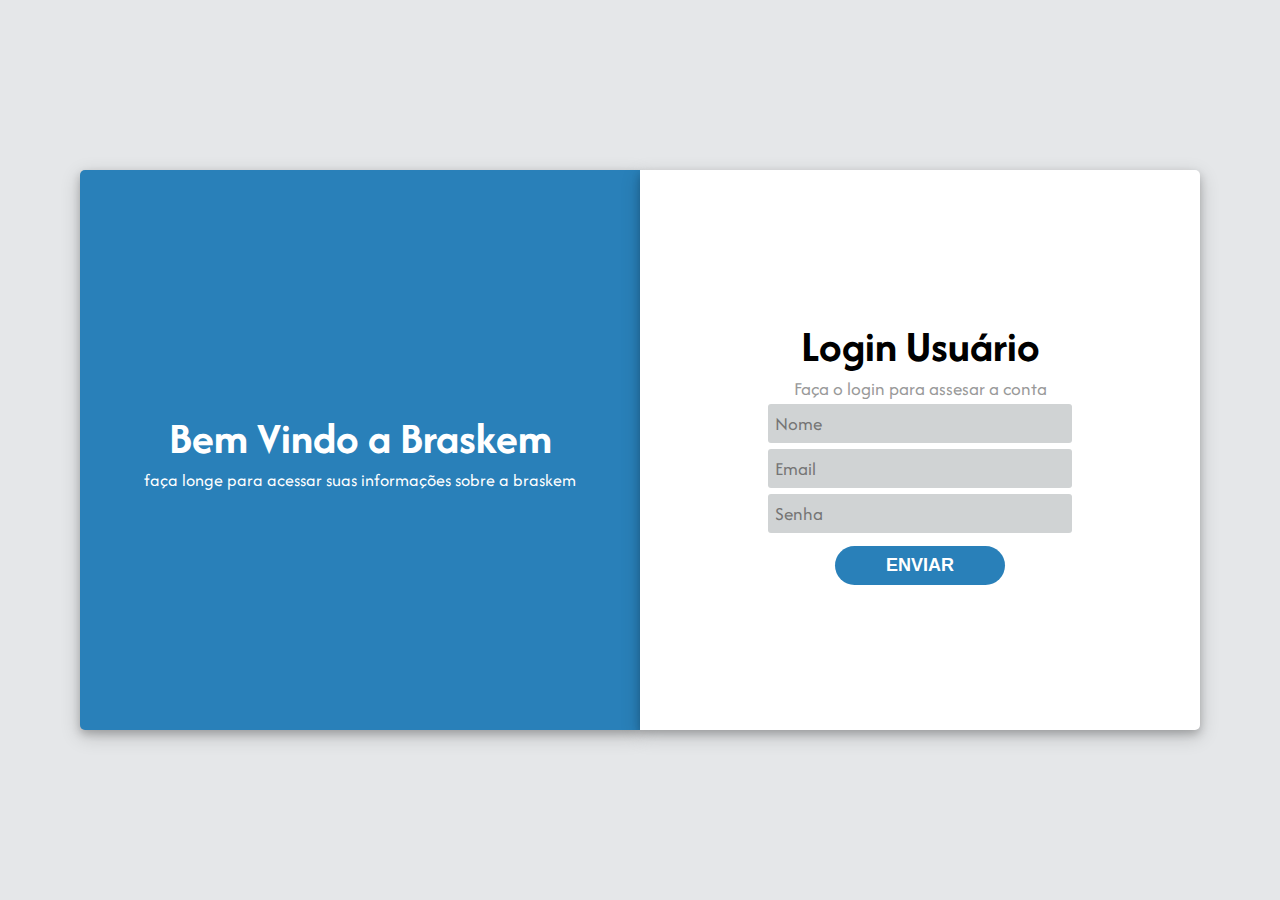
<file: index.html>
<!DOCTYPE html>
<html>
<head>
	<meta charset="utf-8">
	<link rel="stylesheet" href="https://cdnjs.cloudflare.com/ajax/libs/font-awesome/6.6.0/css/all.min.css">
	<link rel="preconnect" href="https://fonts.googleapis.com">
	<link rel="preconnect" href="https://fonts.gstatic.com" crossorigin>
	<link href="https://fonts.googleapis.com/css2?family=Afacad+Flux:wght@100..1000&display=swap" rel="stylesheet">
	<meta name="viewport" content="width=device-width, initial-scale=1">
	<link rel="stylesheet" type="text/css" href="style.css">
	<title>Login - Braskem</title>
</head>
<body>

	<div class="parent-container">

		<div class="container-welcome">
			<div class="text-welcome">
				<h1>Bem Vindo a Braskem</h1>
				<p>faça longe para acessar suas informações sobre a braskem</p>
			</div>
		</div>

		<div class="container-login">
			<h1>Login Usuário</h1>
			<p>Faça o login para assesar a conta</p>
			<div class="login">
				<input type="name" name="name" required placeholder="Nome">
				<input type="Email" name="Email" required placeholder="Email">
				<input type="password" name="password" required placeholder="Senha">
				<a href="../account"><button type="submit" value="Enviar">ENVIAR</button></a>
			</div>
		</div>

	</div>

</body>
</html>
</file>
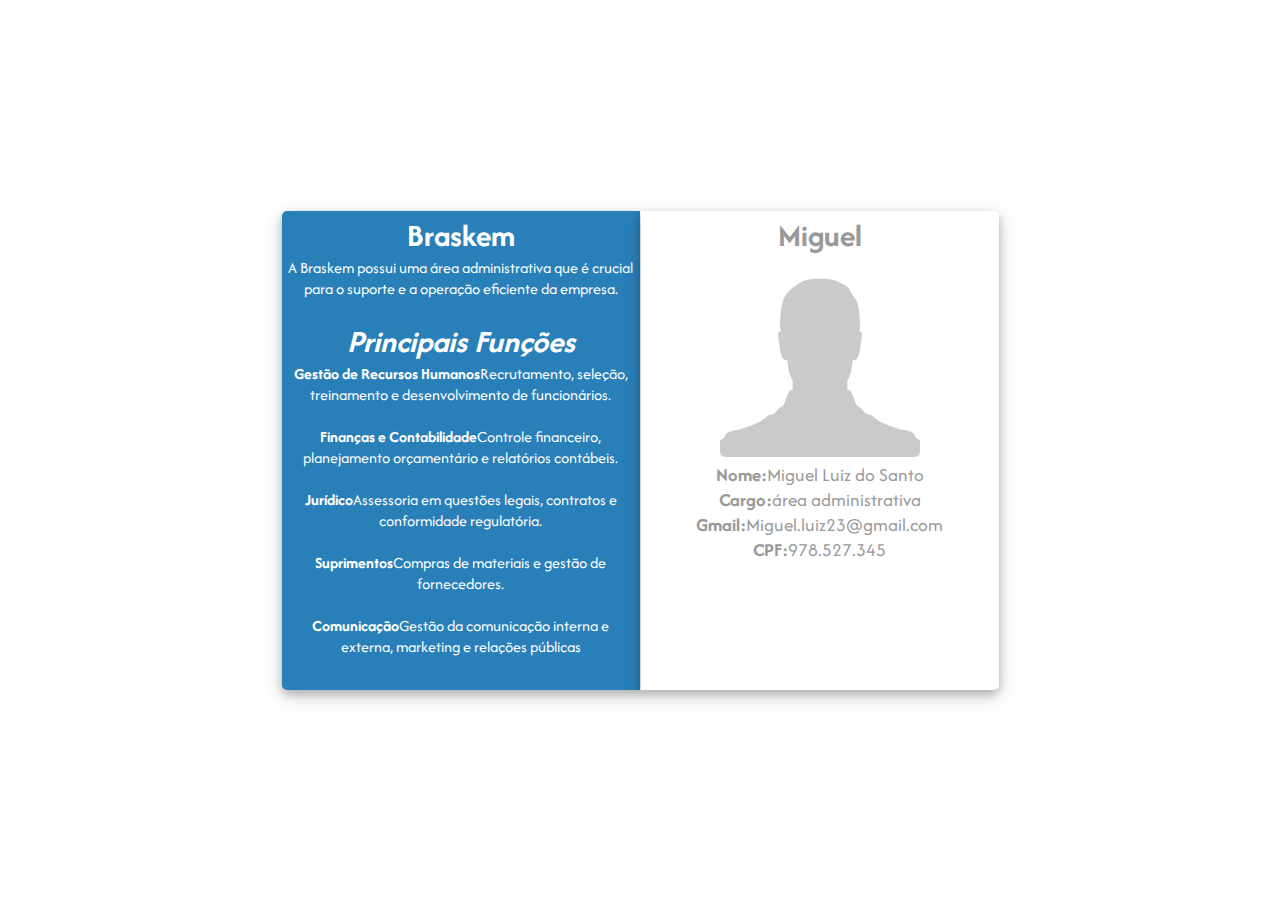
<file: account/index.html>
<!DOCTYPE html>
<html>
<head>
	<meta charset="utf-8">
	<link rel="stylesheet" href="https://cdnjs.cloudflare.com/ajax/libs/font-awesome/6.6.0/css/all.min.css">
	<link rel="preconnect" href="https://fonts.googleapis.com">
	<link rel="preconnect" href="https://fonts.gstatic.com" crossorigin>
	<link href="https://fonts.googleapis.com/css2?family=Afacad+Flux:wght@100..1000&display=swap" rel="stylesheet">
	<meta name="viewport" content="width=device-width, initial-scale=1">
	<link rel="stylesheet" type="text/css" href="style.css">
	<title>Miguel Luiz do Santos</title>
</head>
<body>

	<div class="parent-container">

		<div class="container-braskem">
			<h1>Braskem</h1>
			<p>A Braskem possui uma área administrativa que é crucial para o suporte e a operação eficiente da empresa.</p>
			<br>
			<h1><i>Principais Funções</i></h1>
			<p><b>Gestão de Recursos Humanos</b>Recrutamento, seleção, treinamento e desenvolvimento de funcionários.</p>
			<br>
			<p><b>Finanças e Contabilidade</b>Controle financeiro, planejamento orçamentário e relatórios contábeis.</p>
			<br>
			<p><b>Jurídico</b>Assessoria em questões legais, contratos e conformidade regulatória.</p>
			<br>
			<p><b>Suprimentos</b>Compras de materiais e gestão de fornecedores.</p>
			<br>
			<p><b>Comunicação</b>Gestão da comunicação interna e externa, marketing e relações públicas</p>
		</div>

		<div class="container-account">

			<div class="profile-photo">
			<h1>Miguel</h1>
			<img src="profile.png" width="200px">
		    </div>
		    <p><b>Nome:</b>Miguel Luiz do Santo</p>
		    <p><b>Cargo:</b>área administrativa</p>
		    <p><b>Gmail:</b>Miguel.luiz23@gmail.com</p>
		    <p><b>CPF:</b>978.527.345</p>
			
		</div>

	</div>

</body>
</html>
</file>
<file: style.css>
body{
	font-family:Afacad Flux;
	background: #e5e7e9;
	padding: 0px;
	margin: 0px;
}

h1,h2,h3,h4,h5,h6,pre,p{
	margin: 0px;
}

.afacad-flux-<uniquifier> {
	font-family: "Afacad Flux", sans-serif;
	font-optical-sizing: auto;
	font-weight: <weight>;
	font-style: normal;
	font-variation-settings:
	"slnt" 0;
}

.parent-container{

	justify-content: center;
	flex-direction: row;
	align-items: center;
	position: absolute;
	display: flex;
	margin: auto;
	height: 100%;
	width: 100%;
}

.container-welcome{
	box-shadow: 0 4px 8px 0 rgba(0, 0, 0, 0.2), 0 6px 20px 0 rgba(0, 0, 0, 0.19);
	border-radius: 5px 0px 0px 5px;
	justify-content: center;
	align-items: center;
	background: #2980b9;
	display: flex;
	height: 550px;
	padding: 5px;
	width: 550px;
}

.text-welcome{
	text-align: center;
	color: white;
}

.text-welcome p{
	font-size: 18px;
}

.text-welcome h1{
	font-size: 45px;
	color: white;
}

.container-login{
	box-shadow: 0 4px 8px 0 rgba(0, 0, 0, 0.2), 0 6px 20px 0 rgba(0, 0, 0, 0.19);
	border-radius: 0px 5px 5px 0px;
	justify-content: center;
	flex-direction: column;
	align-items: center;
	background: white;
	display: flex;
	height: 550px;
	padding: 5px;
	width: 550px;
}

.container-login h1{
	font-size: 45px;
}

.container-login p{
	font-size: 19px;
	color: #999;
}

.login{
	flex-direction: column;
	display: flex;
}

.login a{
	text-decoration: none;
	display: flex;
	margin: auto;
}

.login button{
	border-radius: 100px;
	background: #2980b9;
	font-weight: bold;
	transition: 0.3s;
	font-size: 18px;
	cursor: pointer;
	width: 170px;
	color: white;
	border: none;
	padding: 9px;
	margin: auto;
	margin-top: 10px;
}

.login button:hover{
	background: #a9cce3;
	transition: 0.3s;
}

.login input{
	font-family:Afacad Flux;
	background: #d0d3d4;
	border-radius: 3px;
	font-size: 19px;
	margin: 3px 0px;
	border: none;
	padding: 7px;
	width: 290px;
}
</file>
<file: account/style.css>
body{
	font-family:Afacad Flux;
	background: white;
	padding: 0px;
	margin: 0px;
}

h1,h2,h3,h4,h5,h6,pre,p{
	margin: 0px;
}

.afacad-flux-<uniquifier> {
	font-family: "Afacad Flux", sans-serif;
	font-optical-sizing: auto;
	font-weight: <weight>;
	font-style: normal;
	font-variation-settings:
	"slnt" 0;
}

.parent-container{
	justify-content: center;
	flex-direction: row;
	align-items: center;
	position: absolute;
	display: flex;
	margin: auto;
	height: 100%;
	width: 100%;
}

.container-braskem{
	box-shadow: 0 4px 8px 0 rgba(0, 0, 0, 0.2), 0 6px 20px 0 rgba(0, 0, 0, 0.19);
	border-radius: 5px 0px 0px 5px;
	border-right: solid 1px white;
	background: #2980b9;
	flex-direction: column;
	text-align: center;
	padding: 3px 4px;
	display: flex;
	color: white;
	width: 350px;
	height: 473px;
}

.container-account{
	box-shadow: 0 4px 8px 0 rgba(0, 0, 0, 0.2), 0 6px 20px 0 rgba(0, 0, 0, 0.19);
	border-radius: 0px 5px 5px 0px;
	flex-direction: column;
	text-align: center;
	background: white;
	padding: 3px 4px;
	height: 473px;
	display: flex;
	width: 350px;
	color: #999;
}

.container-account p{
	font-size: 19px;
}

.profile-photo img{
	border-radius: 5px;
}
</file>
